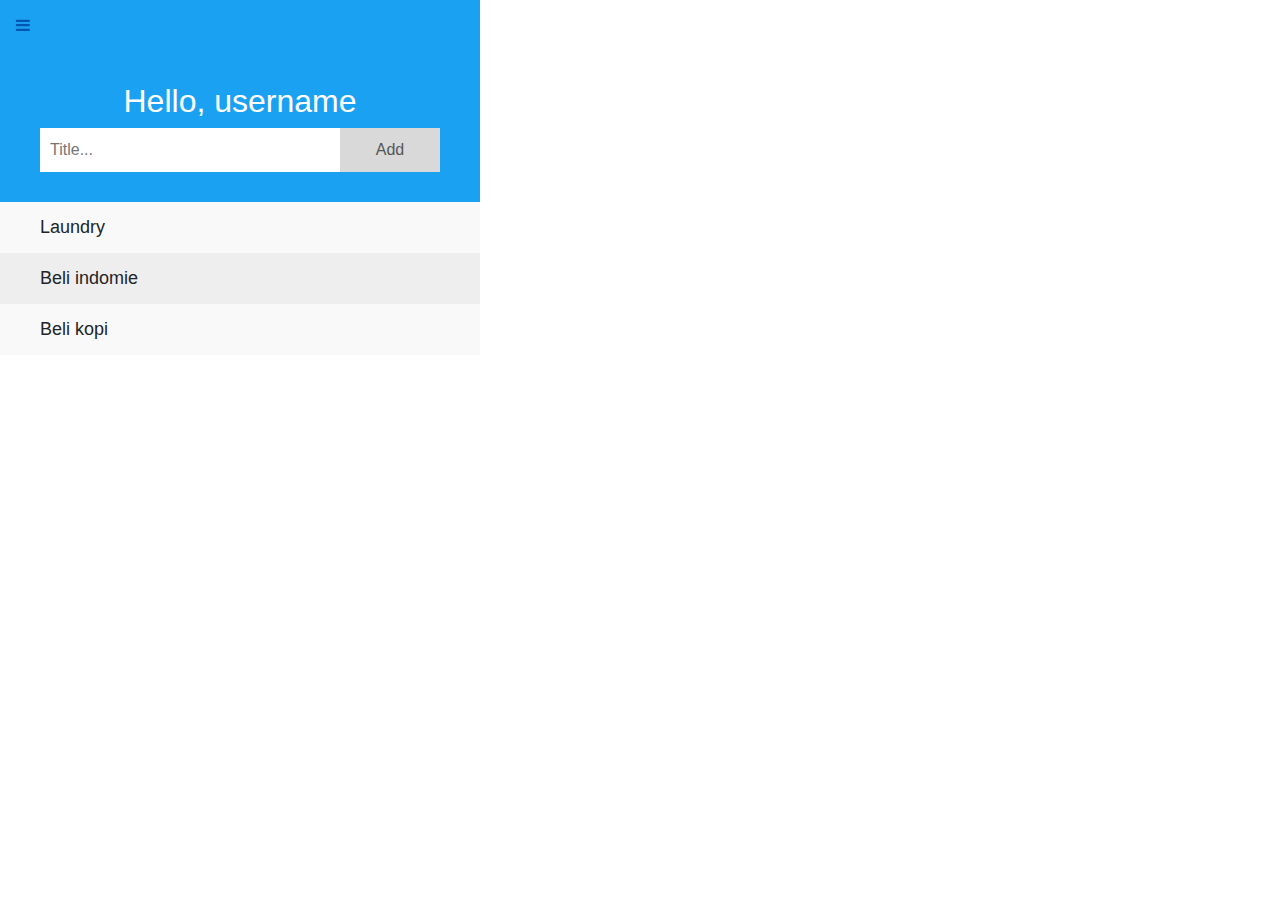
<file: index.html>
<!DOCTYPE html>
<html lang="en">
  <head>
    <meta charset="UTF-8" />
    <meta name="viewport" content="width=device-width, initial-scale=1.0" />
    <meta http-equiv="X-UA-Compatible" content="ie=edge" />
    <title>Main | Todo App</title>
    <link rel="stylesheet" href="index.css" />
    <link href="https://fonts.googleapis.com/css?family=Barlow" rel="stylesheet">
    <link rel="stylesheet" href="https://cdnjs.cloudflare.com/ajax/libs/font-awesome/4.7.0/css/font-awesome.min.css">
    <link
    rel="stylesheet"
    href="https://stackpath.bootstrapcdn.com/bootstrap/4.3.1/css/bootstrap.min.css"
    integrity="sha384-ggOyR0iXCbMQv3Xipma34MD+dH/1fQ784/j6cY/iJTQUOhcWr7x9JvoRxT2MZw1T"
    crossorigin="anonymous"
  />
  </head>
  <body>
    <div class="topnav">
      <div id="myLinks">
        <a href="#home">Home</a>
        <a href="#inbox">Inbox</a>
        <a href="#labeltodo">Label</a>
        <a href="#settings">Settings</a>
      </div>
        <a href="javascript:void(0);" class="icon" onclick="myFunction()">
          <i class="fa fa-bars"></i>
        </a>
      </div>

    <div class="header">  
      <h2>Hello, username </h2>
      <input type="text" id="myInput" placeholder="Title...">
      <span onclick="newElement()" class="add-btn">Add</span>
    </div>

    <ul id="my-ul-todo" class="my-ul-todo">
      <li>Laundry</li>
      <li>Beli indomie</li>
      <li>Beli kopi</li>
    </ul>


    <script>
      function myFunction() {
        var x = document.getElementById("myLinks");
        if (x.style.display === "block"){
          x.style.display = "none";
        } else {
          x.style.display = "block";
        }
      }
    </script>
  </body>
</html>
</file>
<file: index.css>
* {
  box-sizing: border-box;
}

body {
  font-family: Barlow, sans-serif;
}

html {
  width: 480px; 
  height: 720px;
}

ul {
  margin: 0; 
  padding: 0; 
}

ul li {
  cursor: pointer; 
  position: relative; 
  padding: 12px 8px 12px 40px; 
  list-style-type: none; 
  background: #eee; 
  font-size: 18px; 
  transition: 0.2s;
  /* unselecting list item */
  -webkit-user-select: none; 
  -moz-user-select: none; 
  -ms-user-select: none; 
  user-select: none; 
}

/* navigation */
.topnav {
  position: relative;
  background-color: #1BA1F2;
}

.topnav #myLinks {
  display: none;
}

.topnav a {
  /* float: left;  */
  display: block; 
  color: #f2f2f2;
  padding: 14px 16px; 
}

.topnav a icon {
  background: black; 
  display: block; 
  position: absolute;
  right: 0; 
  top: 0; 
}



.header div {
  width: 35px;
  height: 5px;
  background-color: black;
  margin: 6px 0;
}



/* odd items to different color */
ul li:nth-child(odd) {
  background: #f9f9f9; 
}

/* while hover dark color */
ul li:hover {
  background: #ddd; 
}

/* when click add background color */
ul li.checked {
  background: #888;
  color: #fff; 
  text-decoration: line-through; 
}

ul li.checked::before {
  content: '';
  position: absolute; 
  border-color: #fff; 
  border-style: solid; 
  border-width: 0 2px 2px 0; 
  top: 10px; 
  left: 16px; 
  transform: rotate(45deg);
  height: 15px; 
  width: 7px; 
}

/* close button */
.close {
  position: absolute; 
  right: 0; 
  top: 0; 
  padding: 12px 16px 12px 16px; 
}

.close:hover {
  background-color: #1BA1F2; 
  color: white; 
}

.header {
  background-color: #1BA1F2; 
  padding: 30px 40px; 
  color: white; 
  text-align: center; 
}

/* clear after header */
.header:after {
  content: ""; 
  display: table; 
  clear: both; 
}

/* input */
input {
  margin: 0; 
  border: none; 
  border-radius: 0; 
  width: 75%; 
  padding: 10px; 
  float: left; 
  font-size: 16px; 
}

.add-btn {
  padding: 10px; 
  width: 25%; 
  background: #d9d9d9;
  color: #555; 
  float: left; 
  text-align: center; 
  font-size: 16px; 
  cursor: pointer; 
  transition: 0.3s; 
  border-radius: 0; 
}

.add-btn:hover {
  background-color: #bbb; 
}
</file>
